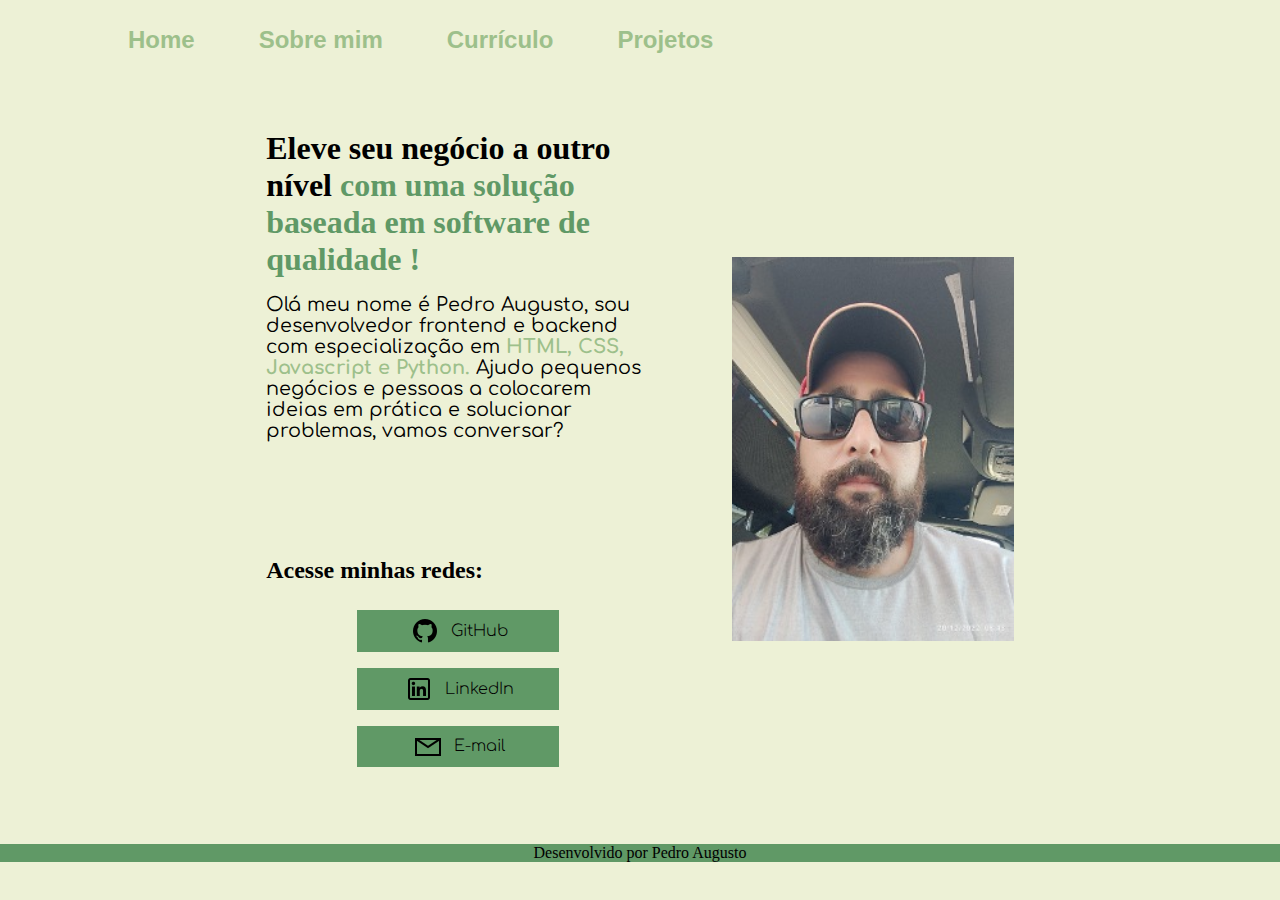
<file: index.html>
<!DOCTYPE html>
<html>
    <head>
        <meta charset="UTF-8" />
        <meta http-equiv="X-UA-Compatible" content="IE=edge" />
        <meta name="viewport" content="width=device-width, initial-scale=1.0" />
        <link rel="stylesheet" href="./styles/style.css" />
        <title>Portfólio</title>
    </head>
    <body>
        <header class="cabecalho">
            <nav class="cabecalho__menu">
                <a class="cabecalho__menu__links" href="index.html">Home</a>
                <a class="cabecalho__menu__links" href="about.html">Sobre mim</a>
                <a class="cabecalho__menu__links" href="curriculo.html">Currículo</a>
                <a class="cabecalho__menu__links" href="projects.html">Projetos</a>
            </nav>
        </header>
        <main class="apresentacao">
            <section class="apresentacao__conteudo">
                <h1 class="apresentacao__conteudo__titulo">
                    Eleve seu negócio a outro nível
                    <strong
                        >com uma solução baseada em software de qualidade
                        !</strong
                    >
                </h1>
                <p class="apresentacao__conteudo__texto">
                    Olá meu nome é Pedro Augusto, sou desenvolvedor frontend e
                    backend com especialização em
                    <strong class="linguagens"
                        >HTML, CSS, Javascript e Python.</strong
                    >
                    Ajudo pequenos negócios e pessoas a colocarem ideias em
                    prática e solucionar problemas, vamos conversar?
                </p>
                <h2 class="titulo__contato">Acesse minhas redes:</h2>
                <div class="apresentacao__links">
                    <a
                        class="apresentacao__links__link"
                        href="https://github.com/pedroabs1"
                    >
                        GitHub
                        <img
                            src="./assets/icons8-github-32.png"
                            alt="logo Github"
                    /></a>
                    <a
                        class="apresentacao__links__link"
                        href="https://www.linkedin.com/in/pedro-augusto-barbosa-de-souza-15a2b39b"
                        >LinkedIn
                        <img
                            src="./assets/icons8-linkedin-32.png"
                            alt="logo LinkedIn"
                    /></a>
                    <a
                        class="apresentacao__links__link"
                        href="mailto:pedroabs1@gmail.com"
                        >E-mail<img
                            src="./assets/icons8-mensagem-32.png"
                            alt="logo E-mail"
                    /></a>
                </div>
            </section>
            <img
                class="apresentacao__imagem"
                src="./assets/IMG_20230317_143134_(220_x_300_pixel).jpg"
                alt="Desenvolvedor Pedro Augusto"
            />
        </main>
        <footer>
            <p class="rodape">Desenvolvido por Pedro Augusto</p>
        </footer>
    </body>
</html>
</file>
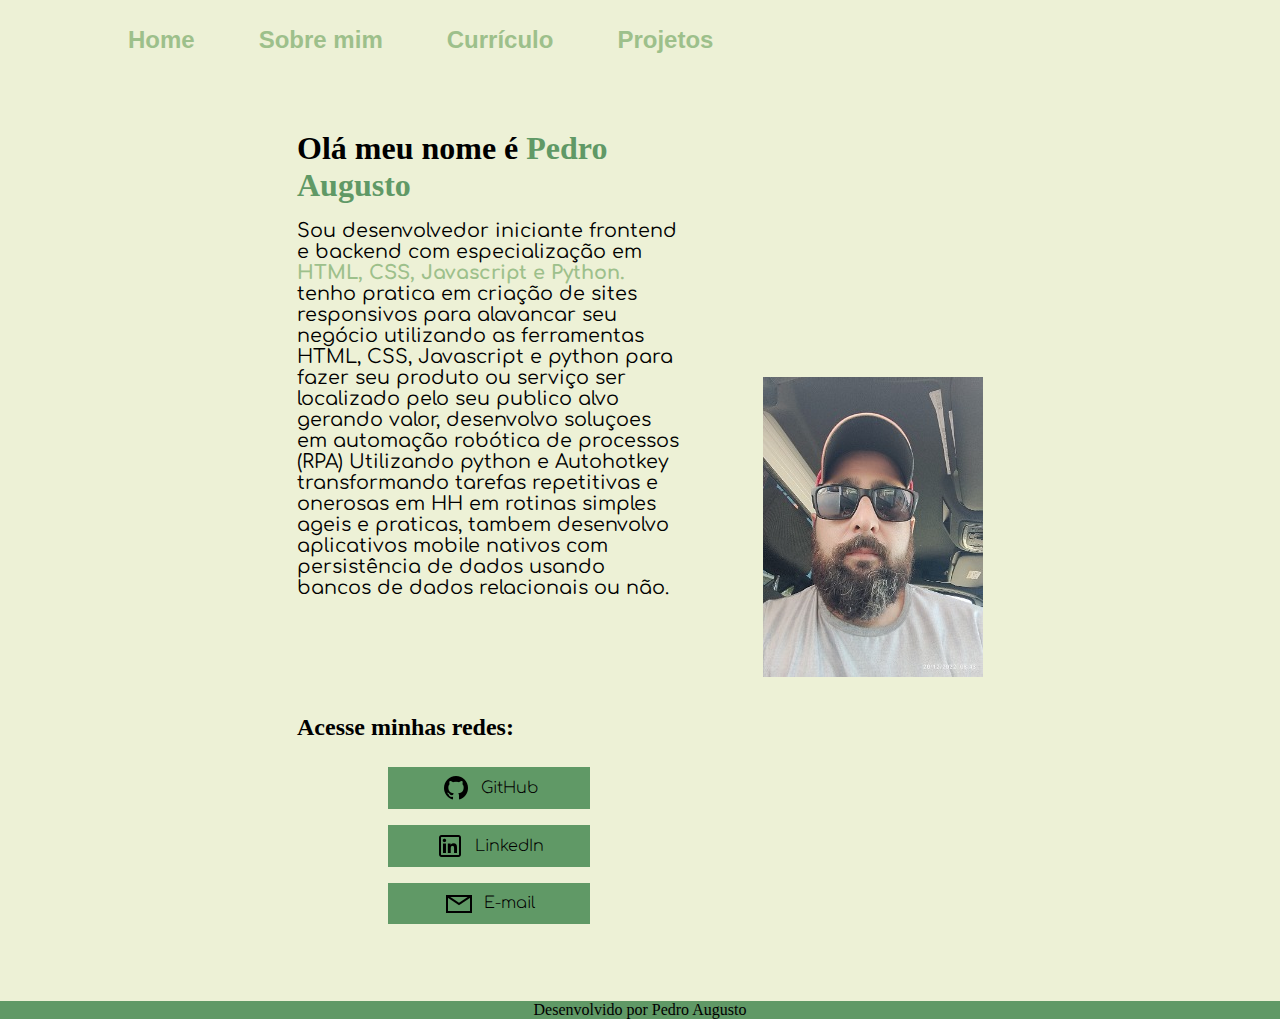
<file: about.html>
<!DOCTYPE html>
<html lang="pt-br">
<head>
    <meta charset="UTF-8">
        <meta http-equiv="X-UA-Compatible" content="IE=edge">
        <meta name="viewport" content="width=device-width, initial-scale=1.0">
        <link rel="stylesheet" href="./styles/style.css">
    <title>Sobre mim</title>
</head>
<body>
    <header class="cabecalho">
            <nav class="cabecalho__menu">
                <a class="cabecalho__menu__links" href="index.html">Home</a>
                <a class="cabecalho__menu__links" href="about.html">Sobre mim</a>
                <a class="cabecalho__menu__links" href="curriculo.html">Currículo</a>
                <a class="cabecalho__menu__links" href="projects.html">Projetos</a>
            </nav>
        </header>   
    <main class="apresentacao">
            <section class="apresentacao__conteudo"> 
                <h1 class="apresentacao__conteudo__titulo">Olá meu nome é <strong>Pedro Augusto</strong></h1>
                <p class="apresentacao__conteudo__texto">Sou desenvolvedor iniciante frontend e backend com especialização em <strong class="linguagens">HTML, CSS, Javascript e Python.</strong> tenho pratica em criação de sites responsivos para alavancar seu negócio utilizando as ferramentas HTML, CSS, Javascript e python  para fazer seu produto ou serviço ser localizado pelo seu publico alvo gerando valor, desenvolvo soluçoes em automação robótica de processos (RPA) Utilizando python e Autohotkey transformando tarefas repetitivas e onerosas em HH em rotinas simples ageis e praticas, tambem desenvolvo aplicativos mobile nativos com persistência de dados usando bancos de dados relacionais ou não.</p>
                <h2 class="titulo__contato">Acesse minhas redes:</h2>
                <div class="apresentacao__links">
                     <a class="apresentacao__links__link" href="https://github.com/pedroabs1"> GitHub <img src="./assets/icons8-github-32.png" alt="logo Github"></a>
                     <a class="apresentacao__links__link" href="https://www.linkedin.com/in/pedro-augusto-barbosa-de-souza-15a2b39b">LinkedIn <img src="./assets/icons8-linkedin-32.png" alt="logo LinkedIn"></a>
                     <a class="apresentacao__links__link" href="mailto:pedroabs1@gmail.com">E-mail<img src="./assets/icons8-mensagem-32.png" alt="logo E-mail"></a>
                 </div>
             </section>
             <img src="./assets/IMG_20230317_143134_(220_x_300_pixel).jpg" alt="Desenvolvedor Pedro Augusto">                
        </main>
        <footer>    
            <p class="rodape">Desenvolvido por Pedro Augusto</p>
        </footer>
    
</body>
</html>
</file>
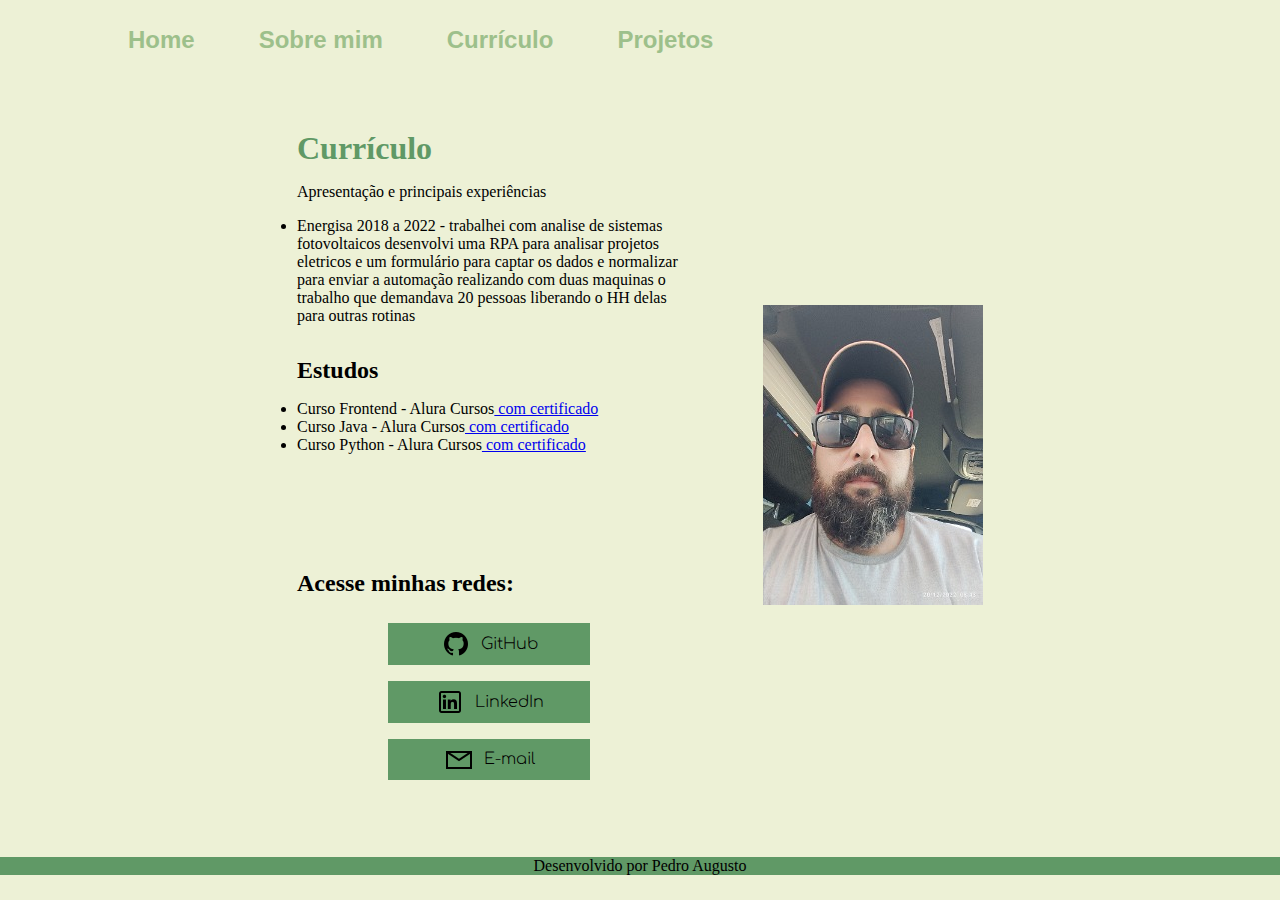
<file: curriculo.html>
<!DOCTYPE html>
<html>  
    <head>
        <meta charset="UTF-8">
        <meta http-equiv="X-UA-Compatible" content="IE=edge">
        <meta name="viewport" content="width=device-width, initial-scale=1.0">
        <link rel="stylesheet" href="./styles/style.css">
        <title>Currículo</title>
    </head>
    <body>
        <header class="cabecalho">
            <nav class="cabecalho__menu">
                <a class="cabecalho__menu__links" href="index.html">Home</a>
                <a class="cabecalho__menu__links" href="about.html">Sobre mim</a>
                <a class="cabecalho__menu__links" href="curriculo.html">Currículo</a>
                <a class="cabecalho__menu__links" href="projects.html">Projetos</a>
            </nav>
        </header>      
        <main class="apresentacao">
            <section class="apresentacao__conteudo"> 
                <h1 class="conteudo--titulo"><strong> Currículo</strong></h1>
                <p class="conteudo--texto">Apresentação e principais experiências
                <ul class="container--apresentacao">
                    <li clas="item--apresentacao">Energisa 2018 a 2022 - trabalhei com analise de sistemas fotovoltaicos desenvolvi uma RPA para analisar projetos eletricos e um formulário para captar os dados e normalizar para enviar a automação realizando com duas maquinas o trabalho que demandava 20 pessoas liberando o HH delas para outras rotinas</li>
                    
                </ul>
            </p>
                <h2 class="titulo--estudos">Estudos</h2>
                    <ul class="apresentacao__conteudo__texto2">
                        <li>Curso Frontend - Alura Cursos<a href="linkdocertificado"> com certificado</a></li>
                        <li>Curso Java - Alura Cursos<a href="linkdocertificado"> com certificado</a></li>
                        <li>Curso Python - Alura Cursos<a href="linkdocertificado"> com certificado</a></li>
                    </ul>
                    <h2 class="titulo__contato">Acesse minhas redes:</h2>
                <div class="apresentacao__links">
                     <a class="apresentacao__links__link" href="https://github.com/pedroabs1"> GitHub <img src="./assets/icons8-github-32.png" alt="logo Github"></a>
                     <a class="apresentacao__links__link" href="https://www.linkedin.com/in/pedro-augusto-barbosa-de-souza-15a2b39b">LinkedIn <img src="./assets/icons8-linkedin-32.png" alt="logo LinkedIn"></a>
                     <a class="apresentacao__links__link" href="mailto:pedroabs1@gmail.com">E-mail<img src="./assets/icons8-mensagem-32.png" alt="logo E-mail"></a>
                 </div>
             </section>
             <img src="./assets/IMG_20230317_143134_(220_x_300_pixel).jpg" alt="Desenvolvedor Pedro Augusto">   
        </main>
        <footer>    
            <p class="rodape">Desenvolvido por Pedro Augusto</p>
        </footer>
    </body>
</html>
</file>
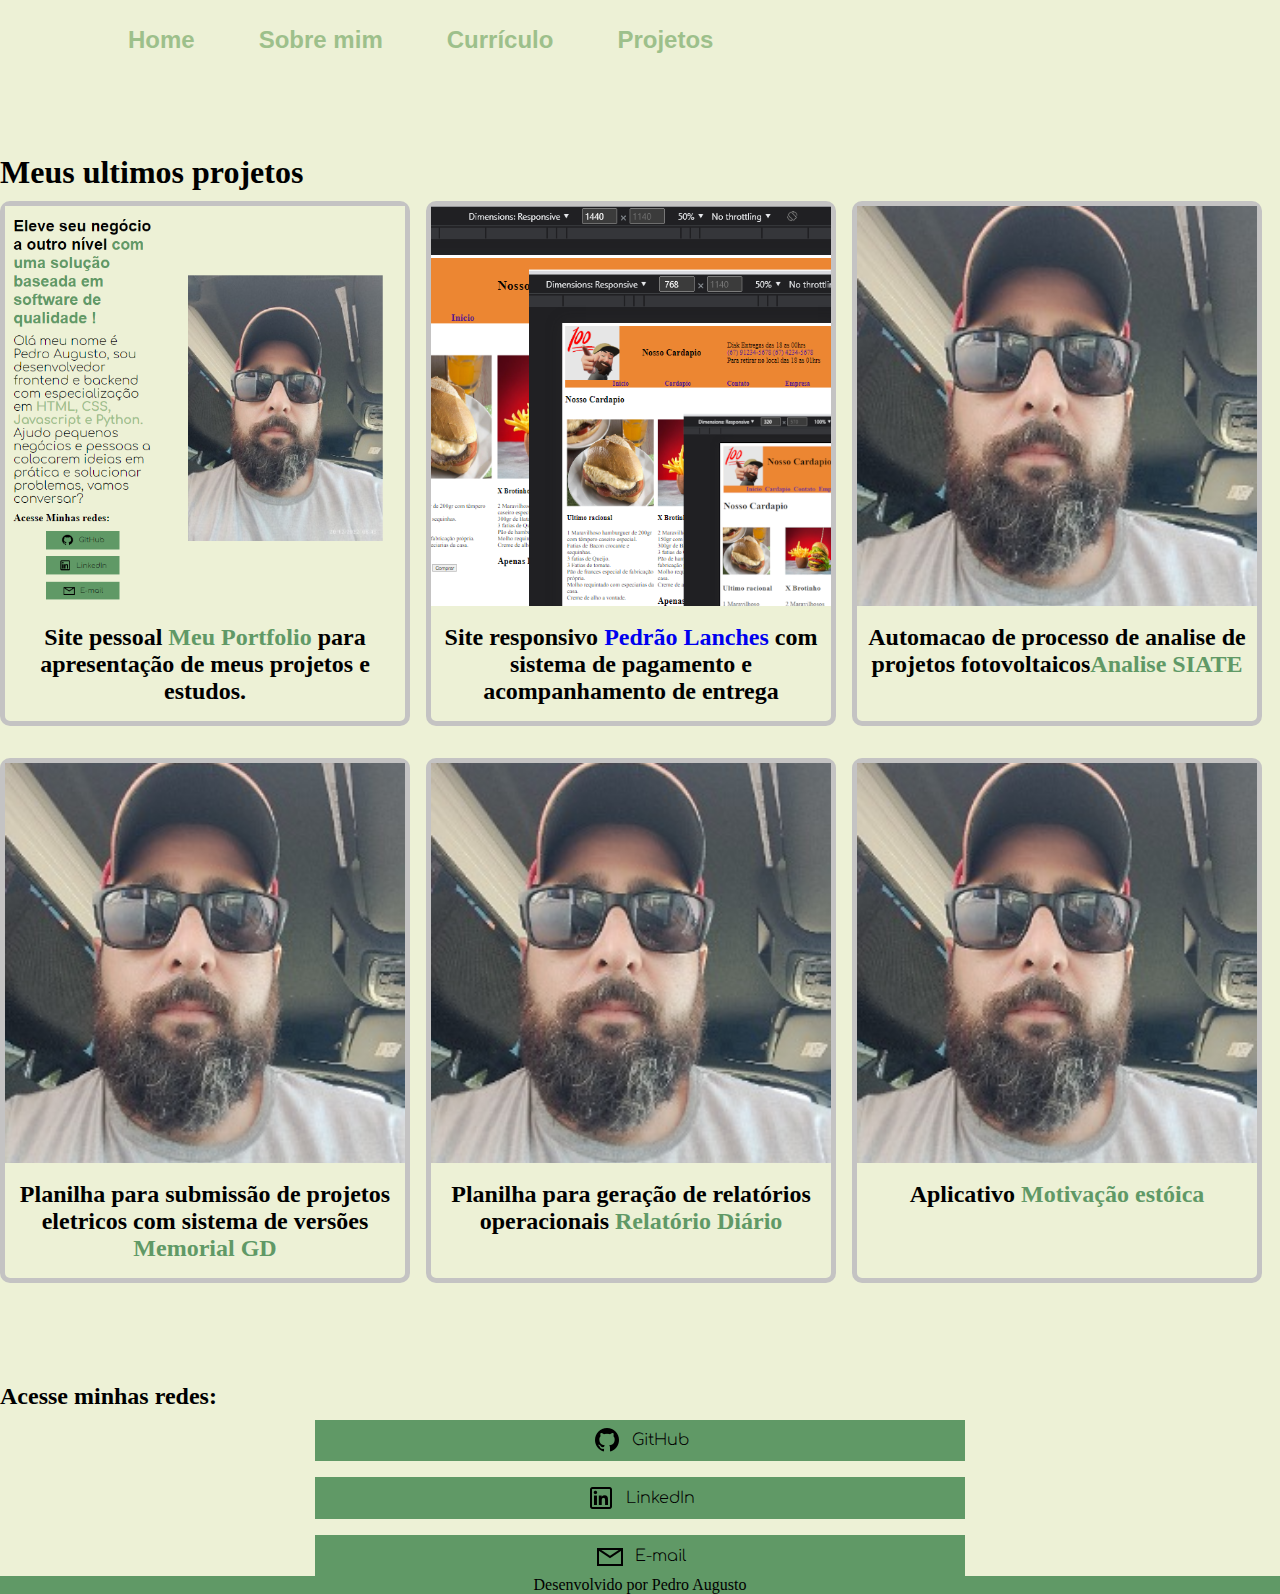
<file: projects.html>
<!DOCTYPE html>
<html lang="pt-br">
    <head>
        <meta charset="UTF-8" />
        <meta http-equiv="X-UA-Compatible" content="IE=edge" />
        <meta name="viewport" content="width=device-width, initial-scale=1.0" />
        <link rel="stylesheet" href="./styles/style.css" />
        <title>Meus projetos</title>
    </head>

    <body>
        <header class="cabecalho">
            <nav class="cabecalho__menu">
                <a class="cabecalho__menu__links" href="index.html">Home</a>
                <a class="cabecalho__menu__links" href="about.html">Sobre mim</a>
                <a class="cabecalho__menu__links" href="curriculo.html">Currículo</a>
                <a class="cabecalho__menu__links" href="projects.html">Projetos</a>
            </nav>
        </header>
        <main class="projetos">
            <section class="projetos__conteudo">
                <h1 class="projetos__conteudo__titulo">
                    Meus ultimos projetos
                </h1>

                <div class="gallery">
                    <div class="gallery__item gallery__item--1">
                        <img
                            src="assets/meu portfolio.png"
                            class="gallery__img"
                            alt="Desenvolvedor Pedro Augusto"
                        />
                        <p class="projetos__conteudo__links" href="">
                            Site pessoal<a href=" https://portfolio-pedroabs1-pi.vercel.app"><strong> Meu Portfolio</strong></a> para apresentação de meus projetos e estudos.
                        </p>
                    </div>

                    <div class="gallery__item gallery__item--2">
                        <img
                            src="assets/pedrao lanches-responsive.png"
                            class="gallery__img"
                            alt="Desenvolvedor Pedro Augusto"
                        />
                        <p class="projetos__conteudo__links" href="">
                            Site responsivo <strong><a href="https://pedroabs1.github.io/Pedrao-Lanches/">Pedrão Lanches</a></strong> com sistema de
                            pagamento e acompanhamento de entrega
                        </p>
                    </div>

                    <div class="gallery__item gallery__item--3">
                        <img
                            src="./assets/IMG_20230317_143134_(220_x_300_pixel).jpg"
                            class="gallery__img"
                            alt="Desenvolvedor Pedro Augusto"
                        />
                        <p class="projetos__conteudo__links" href="">
                            Automacao de processo de analise de projetos
                            fotovoltaicos<strong>Analise SIATE</strong>
                        </p>
                    </div>

                    <div class="gallery__item gallery__item--4">
                        <img
                            src="./assets/IMG_20230317_143134_(220_x_300_pixel).jpg"
                            class="gallery__img"
                            alt="Desenvolvedor Pedro Augusto"
                        />
                        <p class="projetos__conteudo__links" href="">
                            Planilha para submissão de projetos eletricos com
                            sistema de versões <strong>Memorial GD</strong>
                        </p>
                    </div>

                    <div class="gallery__item gallery__item--5">
                        <img
                            src="./assets/IMG_20230317_143134_(220_x_300_pixel).jpg"
                            class="gallery__img"
                            alt="Desenvolvedor Pedro Augusto"
                        />
                        <p class="projetos__conteudo__links" href="">
                            Planilha para geração de relatórios operacionais
                            <strong>Relatório Diário</strong>
                        </p>
                    </div>

                    <div class="gallery__item gallery__item--6">
                        <img
                            src="./assets/IMG_20230317_143134_(220_x_300_pixel).jpg"
                            class="gallery__img"
                            alt="Desenvolvedor Pedro Augusto"
                        />
                        <p class="projetos__conteudo__links" href="">
                            Aplicativo <strong>Motivação estóica</strong>
                        </p>
                    </div>
                </div>

                <h2 class="titulo__contato">Acesse minhas redes:</h2>
                <div class="apresentacao__links">
                    <a
                        class="apresentacao__links__link"
                        href="https://github.com/pedroabs1"
                    >
                        GitHub
                        <img
                            src="./assets/icons8-github-32.png"
                            alt="logo Github"
                    /></a>
                    <a
                        class="apresentacao__links__link"
                        href="https://www.linkedin.com/in/pedro-augusto-barbosa-de-souza-15a2b39b"
                        >LinkedIn
                        <img
                            src="./assets/icons8-linkedin-32.png"
                            alt="logo LinkedIn"
                    /></a>
                    <a
                        class="apresentacao__links__link"
                        href="mailto:pedroabs1@gmail.com"
                        >E-mail<img
                            src="./assets/icons8-mensagem-32.png"
                            alt="logo E-mail"
                    /></a>
                </div>
            </section>
        </main>
        <footer>
            <p class="rodape">Desenvolvido por Pedro Augusto</p>
        </footer>
    </body>
</html>
</file>
<file: styles/style.css>
@import url('https://fonts.googleapis.com/css2?family=Oswald:wght@500&display=swap');
  @import url('https://fonts.googleapis.com/css2?family=Comfortaa:wght@300&display=swap');
  @import url('https://fonts.googleapis.com/css2?family=Comfortaa:wght@700&display=swap');
  @import url('https://fonts.googleapis.com/css2?family=Roboto+Condensed:wght@700&Roboto:wght@300&display=swap');


:root {
    --cor-primaria:#000000;
    --cor-secundaria:#EDF1D6;
    --cor-terciaria:#609966;
    --cor-hover:#9DC08B;
    
    --fonte-principal:
    --fonte-secundaria:  
}

*{
    margin:0;
    padding:0;
}

body {
    background-color: #EDF1D6;
    color: #000000;
    height: 100vh;
    /* border-style: border-box; */
}
strong {
    color: #609966;
}

.linguagens {
    color: #9DC08B;
}


.cabecalho {
    padding: 2% 0% 0% 10%;
}

.cabecalho__menu {
    display: flex;
    gap: 4rem;
}

.cabecalho__menu__links {
    font-family: 'Roboto', sans-serif;
    color: #9DC08B;
    font-size: 1.5rem;
    font-weight: 600;
    text-decoration: none;
    color: #9DC08B;
}

.apresentacao {
    margin: 5%;
    display: flex;
    align-items: center;
    justify-content: center;
    align-content: center;
    padding: 1% 1%;
    gap: 82px;
}

.apresentacao__conteudo {
    width: 30vw;
    display: flex;
    flex-direction: column;
    gap: 1rem;
}

.apresentacao__conteudo__titulo {
    font-size: 2rem;
    /* font-family: 'Roboto', sans-serif; */
}
.apresentacao__conteudo__texto {
    font-size: 1.2rem;
    font-family: 'Comfortaa', cursive;
    text-decoration: none;

}

.apresentacao__links {
    display: flex;
    justify-content: space-between;
    flex-direction: column;
    align-items: center;
    gap: 1rem;
}

.apresentacao__links__link {
    text-decoration: none;
    background: #609966;
    width: 50%;
    border-radius: 0,3rem;
    text-align: center;
    font-family: 'Comfortaa', cursive;
    color: #000000;
    font-size: 1rem;
    font-weight: 300;
    padding: 0.3rem;
    display: flex;
    align-items: center;
    flex-direction: row-reverse;
    justify-content: center;
    gap: 0.6rem;
}

.apresentacao__links__link:hover {
    text-decoration: none;
    background: #9DC08B;
    text-align: center;
    border-radius: 0,3rem; 
    font-size: 1rem; 
    font-weight: 700;
    padding: 0.3rem;
    font-family: 'Comfortaa', cursive;
    color: #000000;
    display: flex;
    align-items: center;
    flex-direction: row-reverse;
    justify-content: center;
    gap: 0.6rem;
}

.apresentacao__imagem {
    width: 25%;
}

.rodape {
    text-align: center;
    background-color: #609966;
    color: #000000;
    
}


.apresentacao__conteudo__texto2 {
    text-decoration: none;
}
ul li {
    font-size: 1rem;
}

.projetos__conteudo__titulo {
    /* display: flex; */
    padding: 100px 0 10px;
    justify-content: center;
    flex-direction: column;
    align-items: center;
}

.projetos__conteudo__links {
    font-size: 24px;
    padding: 1rem 0;
}

.projetos__conteudo__links a {
    text-decoration: none;
}


.gallery {
    display: grid;
    grid-template-columns: repeat(4, 1fr);
    grid-template-rows: 1fr auto 1fr;
    grid-gap: 1rem; 
    font-size: 0.6rem;
    font-weight: 700;
}

.gallery div {
    border-style: solid;
    border-width: 5px;
    border-color: #c4c3c3;
    border-radius: 10px;
}

.gallery__img {
    width: 400px;
    height: 400px;
    object-fit: cover;
}

.gallery__item {
    align-items: center;
    text-align: center;
    vertical-align: center;
}

.gallery__item--1 {
    grid-column: 1/2;
    grid-row: 1/2;
}

.gallery__item--2 {
    grid-column: 2/3;
    grid-row: 1/2;
}

.gallery__item--3 {
    grid-column: 3/3;
    grid-row: 1/2;
}
.gallery__item--4 {
    grid-column: 1/2;
    grid-row: 3/3;
}
.gallery__item--5 {
    grid-column: 2/3;
    grid-row: 3/3;
}
.gallery__item--6 {
    grid-column: 3/3;
    grid-row: 3/3;
}

.titulo__contato {
    padding: 100px 0 10px 0;
}

@media (max-width: 800px) {
    .cabecalho {
        padding: 10%;
    }

    .cabecalho__menu {
        justify-content: center;
    }
    .apresentacao {
        flex-direction: column-reverse;
    }

    }

    /* @media (min-width: 480px) and (max-width: 480px) {
        .cabecalho {
            padding: 15%;
        }
    
        .cabecalho__menu {
            justify-content: center;
        }
        .apresentacao {
            flex-direction: column-reverse;
        }
    
        }
     */
</file>
